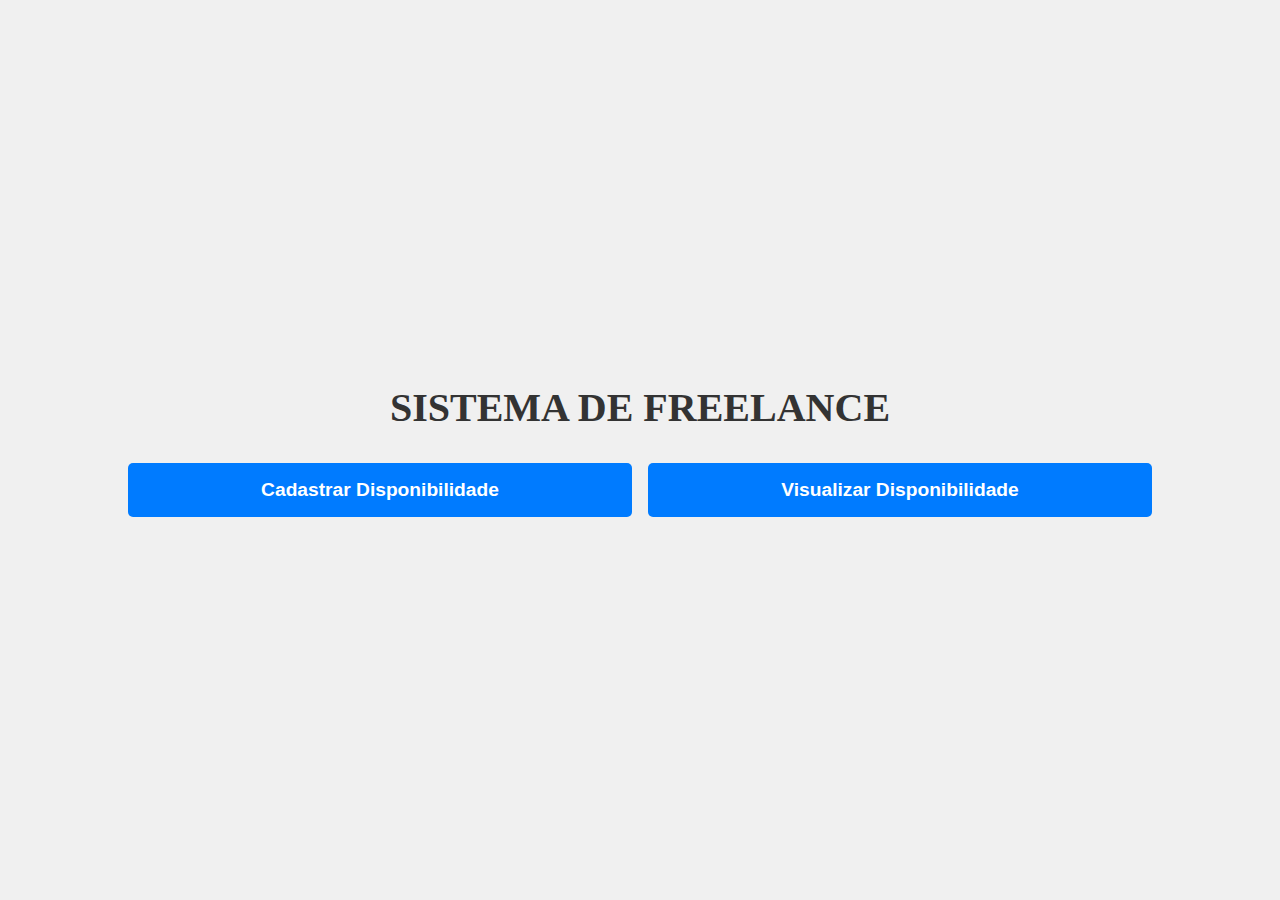
<file: index.html>
<!DOCTYPE html>
<html lang="en">

<head>
  <meta charset="UTF-8">
  <meta name="viewport" content="width=device-width, initial-scale=1.0">
  <link rel="stylesheet" href="styles/index.css">
  <title>Sistema de Freelance</title>
</head>

<body>
  <h1>SISTEMA DE FREELANCE</h1>
  <div id="button">
    <a href="formulario.html"><input type="button" value="Cadastrar Disponibilidade"></a>
    <a href="visualiza_disponibilidade.php"><input type="button" value="Visualizar Disponibilidade"></a>
  </div>

</body>

</html>
</file>
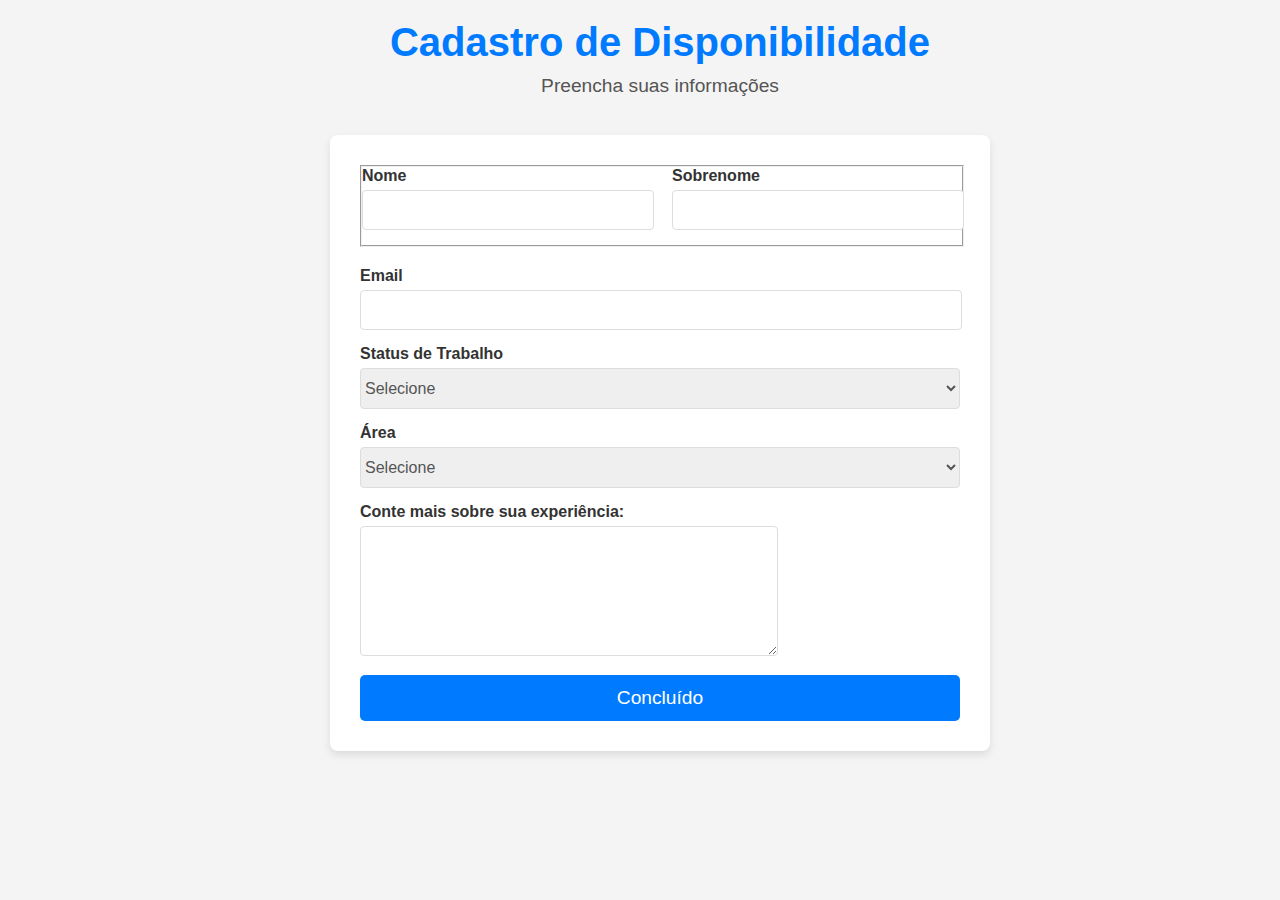
<file: formulario.html>
<!doctype html>
<html>

<head>
    <link rel="stylesheet" href="styles/cadastro.css">
    <meta charset="utf-8">
    <meta name="viewport" content="width=device-width, initial-scale=1, shrink-to-fit=no">
    <title>Cadastro de Disponibilidade</title>
</head>

<body>
    <div>
        <h1 id="titulo">Cadastro de Disponibilidade</h1>
        <p id="subtitulo">Preencha suas informações</p>
        <br>
    </div>

    <form method="POST" action="cadastra_disponibilidade.php">
        <fieldset class="grupo">
            <div class="campo">
                <label for="nome"><strong>Nome</strong></label>
                <input type="text" name="nome" id="nome" required>
            </div>
            <div class="campo">
                <label for="sobrenome"><strong>Sobrenome</strong></label>
                <input type="text" name="sobrenome" id="sobrenome" required>
            </div>
        </fieldset>

        <div class="campo">
            <label for="email"><strong>Email</strong></label>
            <input type="email" name="email" id="email" required>
        </div>

        <div class="campo">
            <label for="status"><strong>Status de Trabalho</strong></label>
            <select name="status" id="status" required>
                <option selected disabled value="">Selecione</option>
                <option value="Disponível">Disponível</option>
                <option value="Trabalhando">Trabalhando</option>
                <option value="Em Pausa">Em Pausa</option>
                <option value="Fora do Horário">Fora do Horário</option>
            </select>
        </div>

        <div class="campo">
            <label for="area"><strong>Área</strong></label>
            <select name="area" id="area" required>
                <option selected disabled value="">Selecione</option>
                <option value="FRONTEND">FRONTEND</option>
                <option value="BACKEND">BACKEND</option>
                <option value="FULLSTACK">FULLSTACK</option>
            </select>
        </div>

        <div class="campo">
            <label for="experiencia"><strong>Conte mais sobre sua experiência:</strong></label>
            <textarea rows="6" style="width: 26em" id="experiencia" name="experiencia"></textarea>
        </div>

        <button class="botao" type="submit">Concluído</button>
    </form>
</body>

</html>
</file>
<file: styles/index.css>
@import url(global.css);

body{
  display: flex;
  flex-direction: column;
  align-items: center;
  justify-content: center;
  height: 100vh; 
  background-color: #f0f0f0;
}

h1 {
  text-align: center;
  color: #333;
  font-size: 2.5rem;
  margin-bottom: 2rem;}

  #button {
    display: flex;
    justify-content: space-between;
    width: 80%; }
    #button a input[type="button"] {
      padding: 1rem 2rem; 
      font-size: 1.2rem;
      font-weight: bold;
      background-color: #007bff; 
      color: white;
      border: none;
      border-radius: 5px;
      cursor: pointer;
      transition: background-color 0.3s ease; 
    }
    
    #button a input[type="button"]:hover {
      background-color: #0056b3; 
    }
    
    #button a {
      flex: 1;
      text-align: center;
    }
    
    #button a:not(:last-child) {
      margin-right: 1rem; 
    }
</file>
<file: styles/cadastro.css>
@import url(global.css);
body {
  font-family: Arial, sans-serif;
  background-color: #f4f4f4;
  padding: 20px;
  color: #333;
}

#titulo {
  font-size: 2.5rem;
  text-align: center;
  color: #007bff;
  margin-bottom: 10px;
}

#subtitulo {
  font-size: 1.2rem;
  text-align: center;
  margin-bottom: 20px;
  color: #555;
}

form {
  background-color: white;
  padding: 30px;
  border-radius: 8px;
  box-shadow: 0 4px 8px rgba(0, 0, 0, 0.1);
  width: 100%;
  max-width: 600px;
  margin: 0 auto;
}

.grupo {
  display: flex;
  justify-content: space-between;  /* Alinha os campos lado a lado */
  gap: 20px;  /* Adiciona um espaçamento entre os campos */
  margin-bottom: 20px;
  flex-wrap: wrap;  /* Permite que os campos se ajustem quando necessário */
}

.campo {
  flex: 1 1 calc(50% - 10px);  /* Cada campo ocupa 50% do espaço disponível, mas com espaçamento */
  margin-bottom: 15px;
}

.campo label {
  display: block;
  font-weight: bold;
  margin-bottom: 5px;
  color: #333;
}

.campo input,
.campo select,
.campo textarea {
  width: 100%;
  padding: 10px 0px;
  border: 1px solid #ddd;
  border-radius: 4px;
  font-size: 1rem;
  color: #555;
}

.campo input:focus,
.campo select:focus,
.campo textarea:focus {
  border-color: #007bff;
  outline: none;
}

.botao {
  width: 100%;
  background-color: #007bff;
  color: white;
  padding: 12px;
  border: none;
  border-radius: 5px;
  font-size: 1.2rem;
  cursor: pointer;
  transition: background-color 0.3s ease;
}

.botao:hover {
  background-color: #0056b3;
}
</file>
